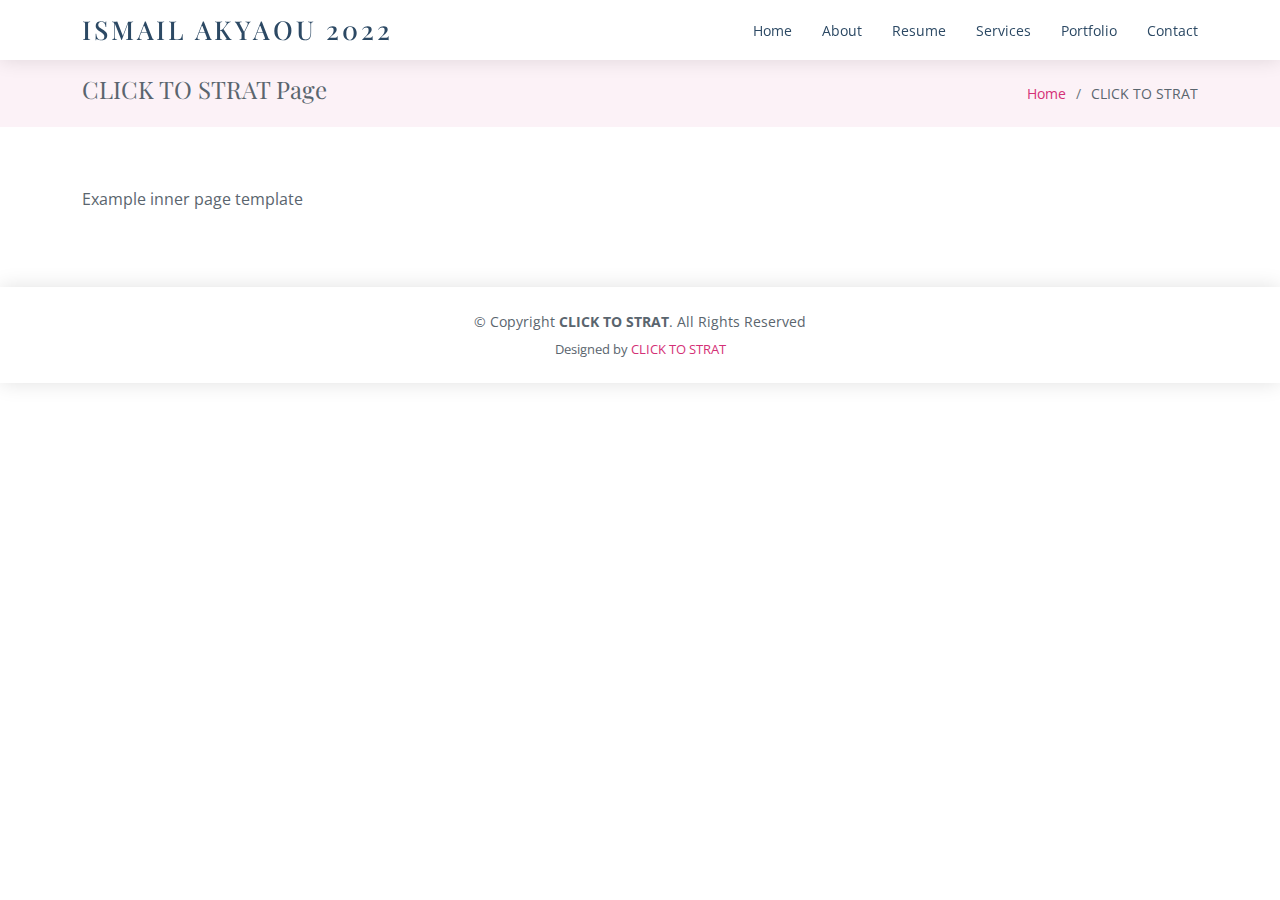
<file: inner-page.html>
<!DOCTYPE html>
<html lang="en">

<head>
  <meta charset="utf-8">
  <meta content="width=device-width, initial-scale=1.0" name="viewport">

  <title>CLICK TO STRAT</title>
  <meta content="" name="description">
  <meta content="" name="keywords">

  <!-- Favicons -->
  <link href="assets/img/favicon.png" rel="icon">
  <link href="assets/img/apple-touch-icon.png" rel="apple-touch-icon">

  <!-- Google Fonts -->
  <link href="https://fonts.googleapis.com/css?family=Open+Sans:300,300i,400,400i,600,600i,700,700i|Poppins:300,300i,400,400i,500,500i,600,600i,700,700i|Playfair+Display:400,400i,500,500i,600,600i,700,700i&subset=cyrillic" rel="stylesheet">

  <!-- Vendor CSS Files -->
  <link href="assets/vendor/bootstrap/css/bootstrap.min.css" rel="stylesheet">
  <link href="assets/vendor/bootstrap-icons/bootstrap-icons.css" rel="stylesheet">
  <link href="assets/vendor/boxicons/css/boxicons.min.css" rel="stylesheet">
  <link href="assets/vendor/glightbox/css/glightbox.min.css" rel="stylesheet">
  <link href="assets/vendor/swiper/swiper-bundle.min.css" rel="stylesheet">

  <!-- Template Main CSS File -->
  <link href="assets/css/style.css" rel="stylesheet">

  <!-- =======================================================
  * Template Name: Lonely - v4.7.0
  * Template URL: https://bootstrapmade.com/free-html-bootstrap-template-lonely/
  * Author: BootstrapMade.com
  * License: https://bootstrapmade.com/license/
  ======================================================== -->
</head>

<body>

  <!-- ======= Header ======= -->
  <header id="header" class="d-flex align-items-center">
    <div class="container d-flex align-items-center justify-content-between">

      <div class="logo">
        <h1><a href="index.php">ISMAIL AKYAOU 2022</a></h1>
        <!-- Uncomment below if you prefer to use an image logo -->
        <!-- <a href="index.html"><img src="assets/img/logo.png" alt="" class="img-fluid"></a>-->
      </div>

      <nav id="navbar" class="navbar">
        <ul>
          <li><a class="nav-link scrollto " href="#hero">Home</a></li>
          <li><a class="nav-link scrollto" href="#about">About</a></li>
          <li><a class="nav-link scrollto" href="#resume">Resume</a></li>
          <li><a class="nav-link scrollto" href="#services">Services</a></li>
          <li><a class="nav-link scrollto" href="#portfolio">Portfolio</a></li>
          
          <li><a class="nav-link scrollto" href="#contact">Contact</a></li>
        </ul>
        <i class="bi bi-list mobile-nav-toggle"></i>
      </nav><!-- .navbar -->

    </div>
  </header><!-- End Header -->

  <main id="main">

    <!-- ======= Breadcrumbs Section ======= -->
    <section class="breadcrumbs">
      <div class="container">

        <div class="d-flex justify-content-between align-items-center">
          <h2>CLICK TO STRAT Page</h2>
          <ol>
            <li><a href="index.php">Home</a></li>
            <li>CLICK TO STRAT</li>
          </ol>
        </div>

      </div>
    </section><!-- End Breadcrumbs Section -->

    <section class="inner-page">
      <div class="container">
        <p>
          Example inner page template
        </p>
      </div>
    </section>

  </main><!-- End #main -->

  <!-- ======= Footer ======= -->
  <footer id="footer">
    <div class="container">
      <div class="copyright">
        &copy; Copyright <strong><span>CLICK TO STRAT</span></strong>. All Rights Reserved
      </div>
      <div class="credits">
        <!-- All the links in the footer should remain intact. -->
        <!-- You can delete the links only if you purchased the pro version. -->
        <!-- Licensing information: https://bootstrapmade.com/license/ -->
        <!-- Purchase the pro version with working PHP/AJAX contact form: https://bootstrapmade.com/free-html-bootstrap-template-lonely/ -->
        Designed by <a href="https://ismail-akiyaou.github.io/CLICK-TO-STRAT/">CLICK TO STRAT</a>
      </div>
    </div>
  </footer><!-- End  Footer -->

  <a href="#" class="back-to-top d-flex align-items-center justify-content-center"><i class="bi bi-arrow-up-short"></i></a>

  <!-- Vendor JS Files -->
  <script src="assets/vendor/purecounter/purecounter.js"></script>
  <script src="assets/vendor/bootstrap/js/bootstrap.bundle.min.js"></script>
  <script src="assets/vendor/glightbox/js/glightbox.min.js"></script>
  <script src="assets/vendor/isotope-layout/isotope.pkgd.min.js"></script>
  <script src="assets/vendor/swiper/swiper-bundle.min.js"></script>
  <script src="assets/vendor/waypoints/noframework.waypoints.js"></script>
  <script src="assets/vendor/php-email-form/validate.js"></script>

  <!-- Template Main JS File -->
  <script src="assets/js/main.js"></script>

</body>

</html>
</file>
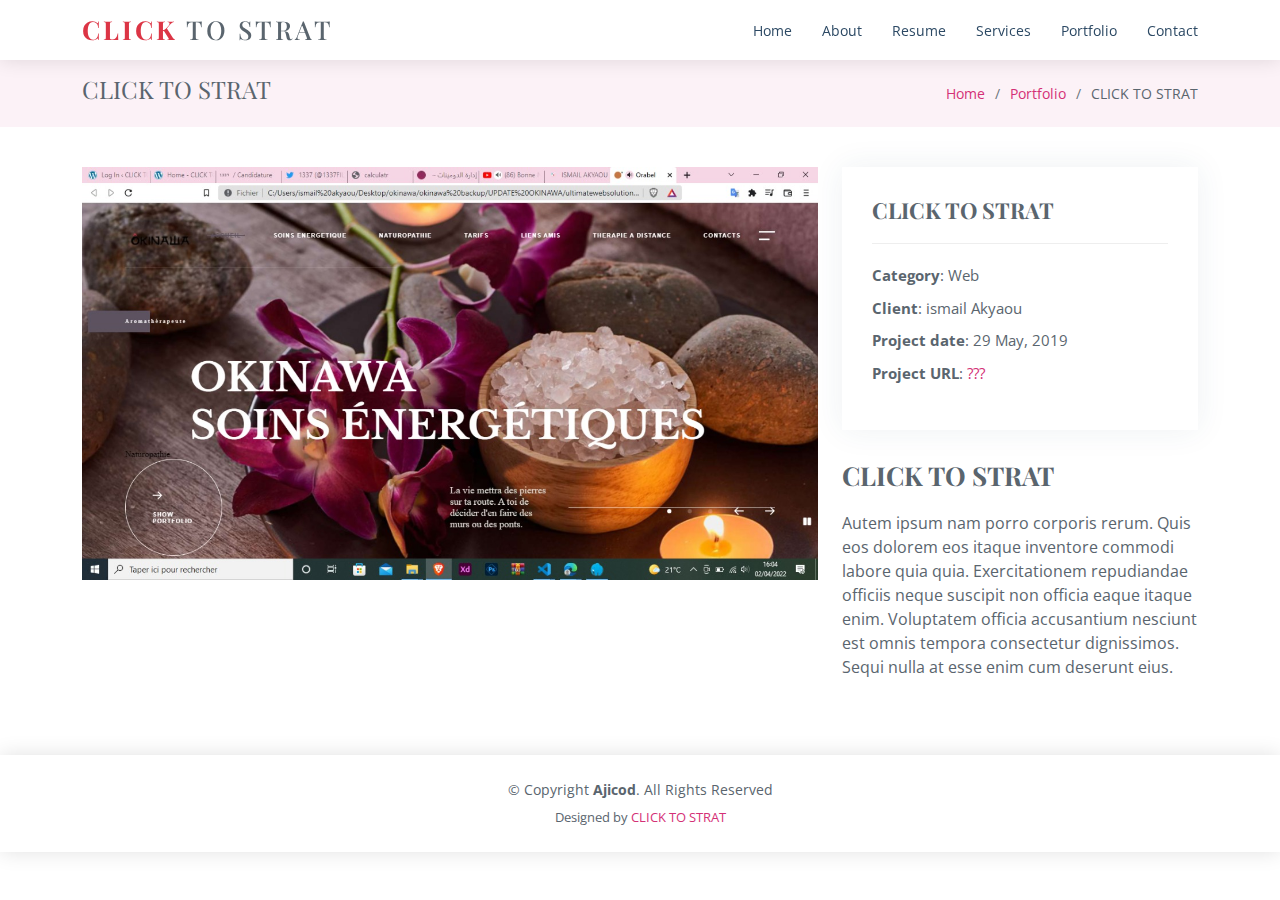
<file: photgraph1.html>
<!DOCTYPE html>
<html lang="en">

<head>
  <meta charset="utf-8">
  <meta content="width=device-width, initial-scale=1.0" name="viewport">

  <title>Portfolio Ismail Akyaou</title>
  <meta content="" name="description">
  <meta content="" name="keywords">

  <!-- Favicons -->
  <link href="assets/img/favicon.png" rel="icon">
  <link href="assets/img/apple-touch-icon.png" rel="apple-touch-icon">

  <!-- Google Fonts -->
  <link href="https://fonts.googleapis.com/css?family=Open+Sans:300,300i,400,400i,600,600i,700,700i|Poppins:300,300i,400,400i,500,500i,600,600i,700,700i|Playfair+Display:400,400i,500,500i,600,600i,700,700i&subset=cyrillic" rel="stylesheet">

  <!-- Vendor CSS Files -->
  <link href="assets/vendor/bootstrap/css/bootstrap.min.css" rel="stylesheet">
  <link href="assets/vendor/bootstrap-icons/bootstrap-icons.css" rel="stylesheet">
  <link href="assets/vendor/boxicons/css/boxicons.min.css" rel="stylesheet">
  <link href="assets/vendor/glightbox/css/glightbox.min.css" rel="stylesheet">
  <link href="assets/vendor/swiper/swiper-bundle.min.css" rel="stylesheet">

  <!-- Template Main CSS File -->
  <link href="assets/css/style.css" rel="stylesheet">

  <!-- =======================================================
  * Template Name: Lonely - v4.7.0
  * Template URL: https://bootstrapmade.com/free-html-bootstrap-template-lonely/
  * Author: BootstrapMade.com
  * License: https://bootstrapmade.com/license/
  ======================================================== -->
</head>

<body>

  <!-- ======= Header ======= -->
  <header id="header" class="d-flex align-items-center">
    <div class="container d-flex align-items-center justify-content-between">

      <div class="logo">
        <h1><strong class="text-danger">Click</strong> To Strat </h1>
        <!-- Uncomment below if you prefer to use an image logo -->
        <!-- <a href="index.html"><img src="assets/img/logo.png" alt="" class="img-fluid"></a>-->
      </div>

      <nav id="navbar" class="navbar">
        <ul>
          <li><a class="nav-link scrollto " href="#hero">Home</a></li>
          <li><a class="nav-link scrollto" href="#about">About</a></li>
          <li><a class="nav-link scrollto" href="#resume">Resume</a></li>
          <li><a class="nav-link scrollto" href="#services">Services</a></li>
          <li><a class="nav-link scrollto" href="#portfolio">Portfolio</a></li>
          
          <li><a class="nav-link scrollto" href="#contact">Contact</a></li>
        </ul>
        <i class="bi bi-list mobile-nav-toggle"></i>
      </nav><!-- .navbar -->

    </div>
  </header><!-- End Header -->

  <main id="main">

    <!-- ======= Breadcrumbs Section ======= -->
    <section class="breadcrumbs">
      <div class="container">

        <div class="d-flex justify-content-between align-items-center">
          <h2>CLICK TO STRAT</h2>
          <ol>
            <li><a href="index.php">Home</a></li>
            <li><a href="portfolio.php">Portfolio</a></li>
            <li>CLICK TO STRAT</li>
          </ol>
        </div>

      </div>
    </section><!-- Breadcrumbs Section -->

    <!-- ======= Portfolio Details Section ======= -->
    <section id="portfolio-details" class="portfolio-details">
      <div class="container">

        <div class="row gy-4">

          <div class="col-lg-8">
            <div class="portfolio-details-slider swiper">
              <div class="swiper-wrapper align-items-center">

                <div class="swiper-slide">
                  <img src="assets/img/portfolio/portfolio-4.jpg" alt="">
                </div>

              </div>
              <div class="swiper-pagination"></div>
            </div>
          </div>

          <div class="col-lg-4">
            <div class="portfolio-info">
              <h3>CLICK TO STRAT</h3>
              <ul>
                <li><strong>Category</strong>: Web</li>
                <li><strong>Client</strong>: ismail Akyaou</li>
                <li><strong>Project date</strong>: 29  May, 2019</li>
                <li><strong>Project URL</strong>: <a href="#">???</a></li>
              </ul>
            </div>
            <div class="portfolio-description">
              <h2>CLICK TO STRAT</h2>
              <p>
                Autem ipsum nam porro corporis rerum. Quis eos dolorem eos itaque inventore commodi labore quia quia. Exercitationem repudiandae officiis neque suscipit non officia eaque itaque enim. Voluptatem officia accusantium nesciunt est omnis tempora consectetur dignissimos. Sequi nulla at esse enim cum deserunt eius.
              </p>
            </div>
          </div>

        </div>

      </div>
    </section><!-- End Portfolio Details Section -->

  </main><!-- End #main -->

  <!-- ======= Footer ======= -->
  <footer id="footer">
    <div class="container">
      <div class="copyright">
        &copy; Copyright <strong><span>Ajicod</span></strong>. All Rights Reserved
      </div>
      <div class="credits">
        <!-- All the links in the footer should remain intact. -->
        <!-- You can delete the links only if you purchased the pro version. -->
        <!-- Licensing information: https://bootstrapmade.com/license/ -->
        <!-- Purchase the pro version with working PHP/AJAX contact form: https://bootstrapmade.com/free-html-bootstrap-template-lonely/ -->
        Designed by <a href="https://ismail-akiyaou.github.io/CLICK-TO-STRAT/">CLICK TO STRAT</a>
      </div>
    </div>
  </footer><!-- End  Footer -->

  <a href="#" class="back-to-top d-flex align-items-center justify-content-center"><i class="bi bi-arrow-up-short"></i></a>

  <!-- Vendor JS Files -->
  <script src="assets/vendor/purecounter/purecounter.js"></script>
  <script src="assets/vendor/bootstrap/js/bootstrap.bundle.min.js"></script>
  <script src="assets/vendor/glightbox/js/glightbox.min.js"></script>
  <script src="assets/vendor/isotope-layout/isotope.pkgd.min.js"></script>
  <script src="assets/vendor/swiper/swiper-bundle.min.js"></script>
  <script src="assets/vendor/waypoints/noframework.waypoints.js"></script>
  <script src="assets/vendor/php-email-form/validate.js"></script>

  <!-- Template Main JS File -->
  <script src="assets/js/main.js"></script>

</body>

</html>
</file>
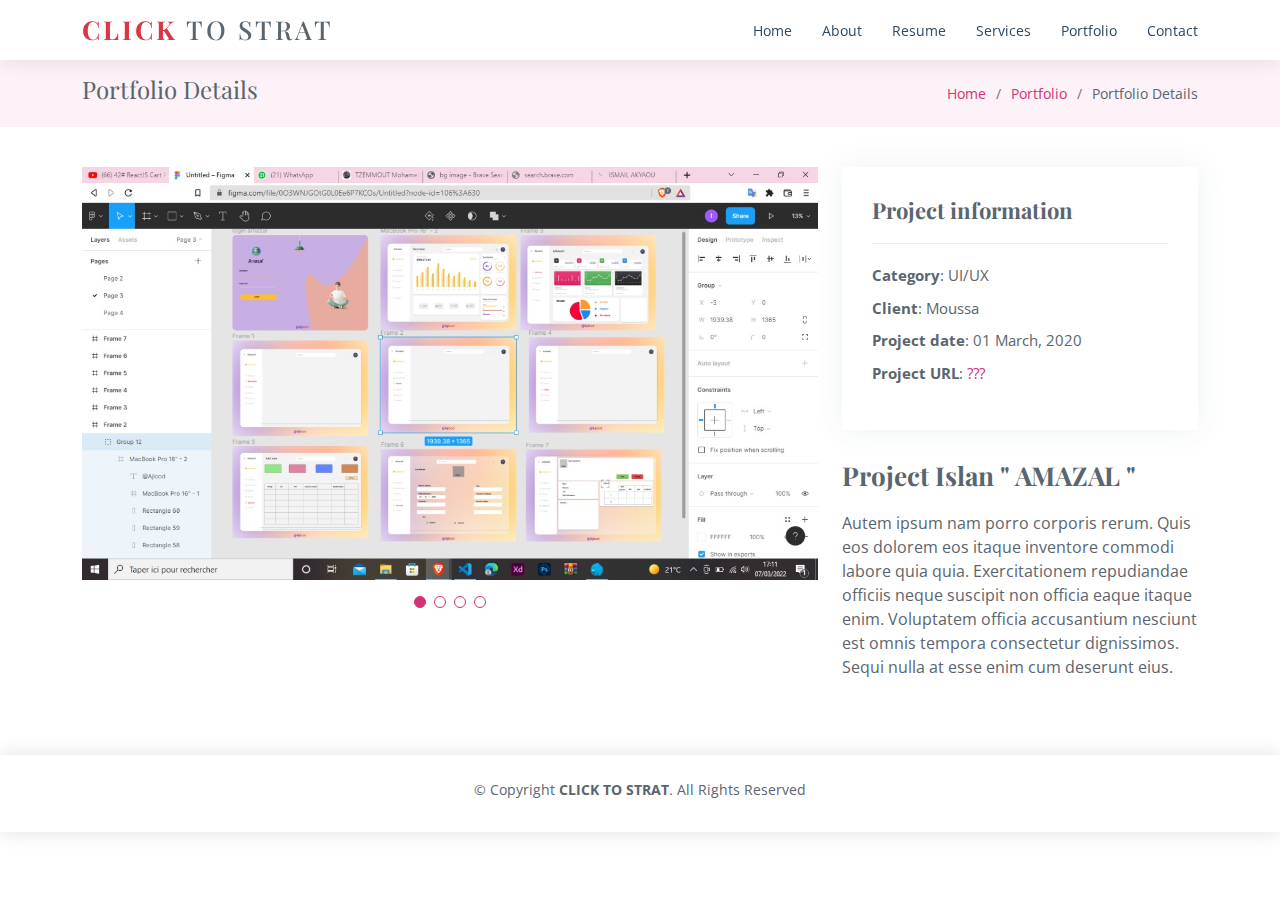
<file: portfolio-ui.html>
<!DOCTYPE html>
<html lang="en">

<head>
  <meta charset="utf-8">
  <meta content="width=device-width, initial-scale=1.0" name="viewport">

  <title>Portfolio Ismail Akyaou</title>
  <meta content="" name="description">
  <meta content="" name="keywords">

  <!-- Favicons -->
  <link href="assets/img/favicon.png" rel="icon">
  <link href="assets/img/apple-touch-icon.png" rel="apple-touch-icon">

  <!-- Google Fonts -->
  <link href="https://fonts.googleapis.com/css?family=Open+Sans:300,300i,400,400i,600,600i,700,700i|Poppins:300,300i,400,400i,500,500i,600,600i,700,700i|Playfair+Display:400,400i,500,500i,600,600i,700,700i&subset=cyrillic" rel="stylesheet">

  <!-- Vendor CSS Files -->
  <link href="assets/vendor/bootstrap/css/bootstrap.min.css" rel="stylesheet">
  <link href="assets/vendor/bootstrap-icons/bootstrap-icons.css" rel="stylesheet">
  <link href="assets/vendor/boxicons/css/boxicons.min.css" rel="stylesheet">
  <link href="assets/vendor/glightbox/css/glightbox.min.css" rel="stylesheet">
  <link href="assets/vendor/swiper/swiper-bundle.min.css" rel="stylesheet">

  <!-- Template Main CSS File -->
  <link href="assets/css/style.css" rel="stylesheet">

  <!-- =======================================================
  * Template Name: Lonely - v4.7.0
  * Template URL: https://bootstrapmade.com/free-html-bootstrap-template-lonely/
  * Author: BootstrapMade.com
  * License: https://bootstrapmade.com/license/
  ======================================================== -->
</head>

<body>

  <!-- ======= Header ======= -->
  <header id="header" class="d-flex align-items-center">
    <div class="container d-flex align-items-center justify-content-between">

      <div class="logo">
        <h1><strong class="text-danger">Click</strong> To Strat </h1>
        <!-- Uncomment below if you prefer to use an image logo -->
        <!-- <a href="index.html"><img src="assets/img/logo.png" alt="" class="img-fluid"></a>-->
      </div>

      <nav id="navbar" class="navbar">
        <ul>
          <li><a class="nav-link scrollto " href="#hero">Home</a></li>
          <li><a class="nav-link scrollto" href="#about">About</a></li>
          <li><a class="nav-link scrollto" href="#resume">Resume</a></li>
          <li><a class="nav-link scrollto" href="#services">Services</a></li>
          <li><a class="nav-link scrollto" href="#portfolio">Portfolio</a></li>
          
          <li><a class="nav-link scrollto" href="#contact">Contact</a></li>
        </ul>
        <i class="bi bi-list mobile-nav-toggle"></i>
      </nav><!-- .navbar -->

    </div>
  </header><!-- End Header -->

  <main id="main">

    <!-- ======= Breadcrumbs Section ======= -->
    <section class="breadcrumbs">
      <div class="container">

        <div class="d-flex justify-content-between align-items-center">
          <h2>Portfolio Details</h2>
          <ol>
            <li><a href="index.php">Home</a></li>
            <li><a href="portfolio.php">Portfolio</a></li>
            <li>Portfolio Details</li>
          </ol>
        </div>

      </div>
    </section><!-- Breadcrumbs Section -->

    <!-- ======= Portfolio Details Section ======= -->
    <section id="portfolio-details" class="portfolio-details">
      <div class="container">

        <div class="row gy-4">

          <div class="col-lg-8">
            <div class="portfolio-details-slider swiper">
              <div class="swiper-wrapper align-items-center">

                
                <div class="swiper-slide">
                  <img src="assets/img/portfolio/portfolio-6.jpg" alt="">
                </div>

                <div class="swiper-slide">
                  <img src="assets/img/portfolio/portfolio-3.jpg" alt="">
                </div>

                <div class="swiper-slide">
                    <img src="assets/img/portfolio/portfolio-11.jpg" alt="">
                  </div>

                  <div class="swiper-slide">
                    <img src="assets/img/portfolio/portfolio-10.jpg" alt="">
                  </div>

              </div>
              <div class="swiper-pagination"></div>
            </div>
          </div>

          <div class="col-lg-4">
            <div class="portfolio-info">
              <h3>Project information</h3>
              <ul>
                <li><strong>Category</strong>: UI/UX</li>
                <li><strong>Client</strong>: Moussa </li>
                <li><strong>Project date</strong>: 01 March, 2020</li>
                <li><strong>Project URL</strong>: <a href="#">???</a></li>
              </ul>
            </div>
            <div class="portfolio-description">
              <h2>Project Islan " AMAZAL "</h2>
              <p>
                Autem ipsum nam porro corporis rerum. Quis eos dolorem eos itaque inventore commodi labore quia quia. Exercitationem repudiandae officiis neque suscipit non officia eaque itaque enim. Voluptatem officia accusantium nesciunt est omnis tempora consectetur dignissimos. Sequi nulla at esse enim cum deserunt eius.
              </p>
            </div>
          </div>

        </div>

      </div>
    </section><!-- End Portfolio Details Section -->

  </main><!-- End #main -->

  <!-- ======= Footer ======= -->
  <footer id="footer">
    <div class="container">
      <div class="copyright">
        &copy; Copyright <strong><span>CLICK TO STRAT</span></strong>. All Rights Reserved
      </div>
      <div class="credits">
        <!-- All the links in the footer should remain intact. -->
        <!-- You can delete the links only if you purchased the pro version. -->
        <!-- Licensing information: https://bootstrapmade.com/license/ -->
        <!-- Purchase the pro version with working PHP/AJAX contact form: https://bootstrapmade.com/free-html-bootstrap-template-lonely/ -->
      
      </div>
    </div>
  </footer><!-- End  Footer -->

  <a href="#" class="back-to-top d-flex align-items-center justify-content-center"><i class="bi bi-arrow-up-short"></i></a>

  <!-- Vendor JS Files -->
  <script src="assets/vendor/purecounter/purecounter.js"></script>
  <script src="assets/vendor/bootstrap/js/bootstrap.bundle.min.js"></script>
  <script src="assets/vendor/glightbox/js/glightbox.min.js"></script>
  <script src="assets/vendor/isotope-layout/isotope.pkgd.min.js"></script>
  <script src="assets/vendor/swiper/swiper-bundle.min.js"></script>
  <script src="assets/vendor/waypoints/noframework.waypoints.js"></script>
  <script src="assets/vendor/php-email-form/validate.js"></script>

  <!-- Template Main JS File -->
  <script src="assets/js/main.js"></script>

</body>

</html>
</file>
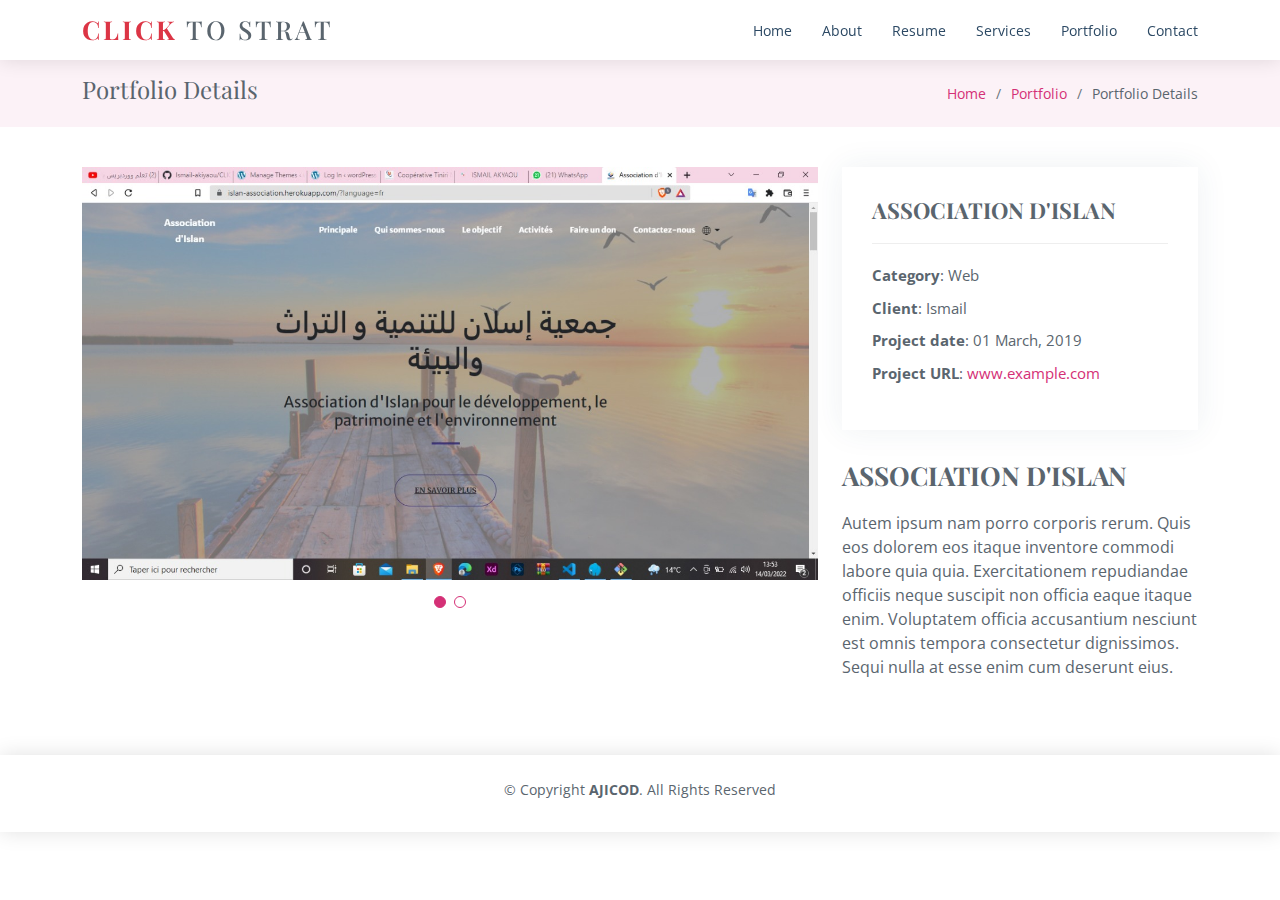
<file: portfolio-web.html>
<!DOCTYPE html>
<html lang="en">

<head>
  <meta charset="utf-8">
  <meta content="width=device-width, initial-scale=1.0" name="viewport">

  <title>Portfolio Ismail Akyaou</title>
  <meta content="" name="description">
  <meta content="" name="keywords">

  <!-- Favicons -->
  <link href="assets/img/favicon.png" rel="icon">
  <link href="assets/img/apple-touch-icon.png" rel="apple-touch-icon">

  <!-- Google Fonts -->
  <link href="https://fonts.googleapis.com/css?family=Open+Sans:300,300i,400,400i,600,600i,700,700i|Poppins:300,300i,400,400i,500,500i,600,600i,700,700i|Playfair+Display:400,400i,500,500i,600,600i,700,700i&subset=cyrillic" rel="stylesheet">

  <!-- Vendor CSS Files -->
  <link href="assets/vendor/bootstrap/css/bootstrap.min.css" rel="stylesheet">
  <link href="assets/vendor/bootstrap-icons/bootstrap-icons.css" rel="stylesheet">
  <link href="assets/vendor/boxicons/css/boxicons.min.css" rel="stylesheet">
  <link href="assets/vendor/glightbox/css/glightbox.min.css" rel="stylesheet">
  <link href="assets/vendor/swiper/swiper-bundle.min.css" rel="stylesheet">

  <!-- Template Main CSS File -->
  <link href="assets/css/style.css" rel="stylesheet">

  <!-- =======================================================
  * Template Name: Lonely - v4.7.0
  * Template URL: https://bootstrapmade.com/free-html-bootstrap-template-lonely/
  * Author: BootstrapMade.com
  * License: https://bootstrapmade.com/license/
  ======================================================== -->
</head>

<body>

  <!-- ======= Header ======= -->
  <header id="header" class="d-flex align-items-center">
    <div class="container d-flex align-items-center justify-content-between">

      <div class="logo">
        <h1><strong class="text-danger">Click</strong> To Strat </h1>
        <!-- Uncomment below if you prefer to use an image logo -->
        <!-- <a href="index.html"><img src="assets/img/logo.png" alt="" class="img-fluid"></a>-->
      </div>

      <nav id="navbar" class="navbar">
        <ul>
          <li><a class="nav-link scrollto " href="#hero">Home</a></li>
          <li><a class="nav-link scrollto" href="#about">About</a></li>
          <li><a class="nav-link scrollto" href="#resume">Resume</a></li>
          <li><a class="nav-link scrollto" href="#services">Services</a></li>
          <li><a class="nav-link scrollto" href="#portfolio">Portfolio</a></li>
          
          <li><a class="nav-link scrollto" href="#contact">Contact</a></li>
        </ul>
        <i class="bi bi-list mobile-nav-toggle"></i>
      </nav><!-- .navbar -->

    </div>
  </header><!-- End Header -->

  <main id="main">

    <!-- ======= Breadcrumbs Section ======= -->
    <section class="breadcrumbs">
      <div class="container">

        <div class="d-flex justify-content-between align-items-center">
          <h2>Portfolio Details</h2>
          <ol>
            <li><a href="index.php">Home</a></li>
            <li><a href="portfolio.php">Portfolio</a></li>
            <li>Portfolio Details</li>
          </ol>
        </div>

      </div>
    </section><!-- Breadcrumbs Section -->

    <!-- ======= Portfolio Details Section ======= -->
    <section id="portfolio-details" class="portfolio-details">
      <div class="container">

        <div class="row gy-4">

          <div class="col-lg-8">
            <div class="portfolio-details-slider swiper">
              <div class="swiper-wrapper align-items-center">

               

                

                <div class="swiper-slide">
                  <img src="assets/img/portfolio/portfolio-9.jpg" alt="">
                </div>

              

                  <div class="swiper-slide">
                    <img src="assets/img/portfolio/portfolio-14.jpg" alt="">
                  </div>

              </div>
              <div class="swiper-pagination"></div>
            </div>
          </div>

          <div class="col-lg-4">
            <div class="portfolio-info">
              <h3>ASSOCIATION D'ISLAN</h3>
              <ul>
                <li><strong>Category</strong>: Web </li>
                <li><strong>Client</strong>: Ismail</li>
                <li><strong>Project date</strong>: 01 March, 2019</li>
                <li><strong>Project URL</strong>: <a href="#">www.example.com</a></li>
              </ul>
            </div>
            <div class="portfolio-description">
              <h2>ASSOCIATION D'ISLAN</h2>
              <p>
                Autem ipsum nam porro corporis rerum. Quis eos dolorem eos itaque inventore commodi labore quia quia. Exercitationem repudiandae officiis neque suscipit non officia eaque itaque enim. Voluptatem officia accusantium nesciunt est omnis tempora consectetur dignissimos. Sequi nulla at esse enim cum deserunt eius.
              </p>
            </div>
          </div>

        </div>

      </div>
    </section><!-- End Portfolio Details Section -->

  </main><!-- End #main -->

  <!-- ======= Footer ======= -->
  <footer id="footer">
    <div class="container">
      <div class="copyright">
        &copy; Copyright <strong><span>AJICOD</span></strong>. All Rights Reserved
      </div>
      <div class="credits">
        <!-- All the links in the footer should remain intact. -->
        <!-- You can delete the links only if you purchased the pro version. -->
        <!-- Licensing information: https://bootstrapmade.com/license/ -->
        <!-- Purchase the pro version with working PHP/AJAX contact form: https://bootstrapmade.com/free-html-bootstrap-template-lonely/ -->
      
      </div>
    </div>
  </footer><!-- End  Footer -->

  <a href="#" class="back-to-top d-flex align-items-center justify-content-center"><i class="bi bi-arrow-up-short"></i></a>

  <!-- Vendor JS Files -->
  <script src="assets/vendor/purecounter/purecounter.js"></script>
  <script src="assets/vendor/bootstrap/js/bootstrap.bundle.min.js"></script>
  <script src="assets/vendor/glightbox/js/glightbox.min.js"></script>
  <script src="assets/vendor/isotope-layout/isotope.pkgd.min.js"></script>
  <script src="assets/vendor/swiper/swiper-bundle.min.js"></script>
  <script src="assets/vendor/waypoints/noframework.waypoints.js"></script>
  <script src="assets/vendor/php-email-form/validate.js"></script>

  <!-- Template Main JS File -->
  <script src="assets/js/main.js"></script>

</body>

</html>
</file>
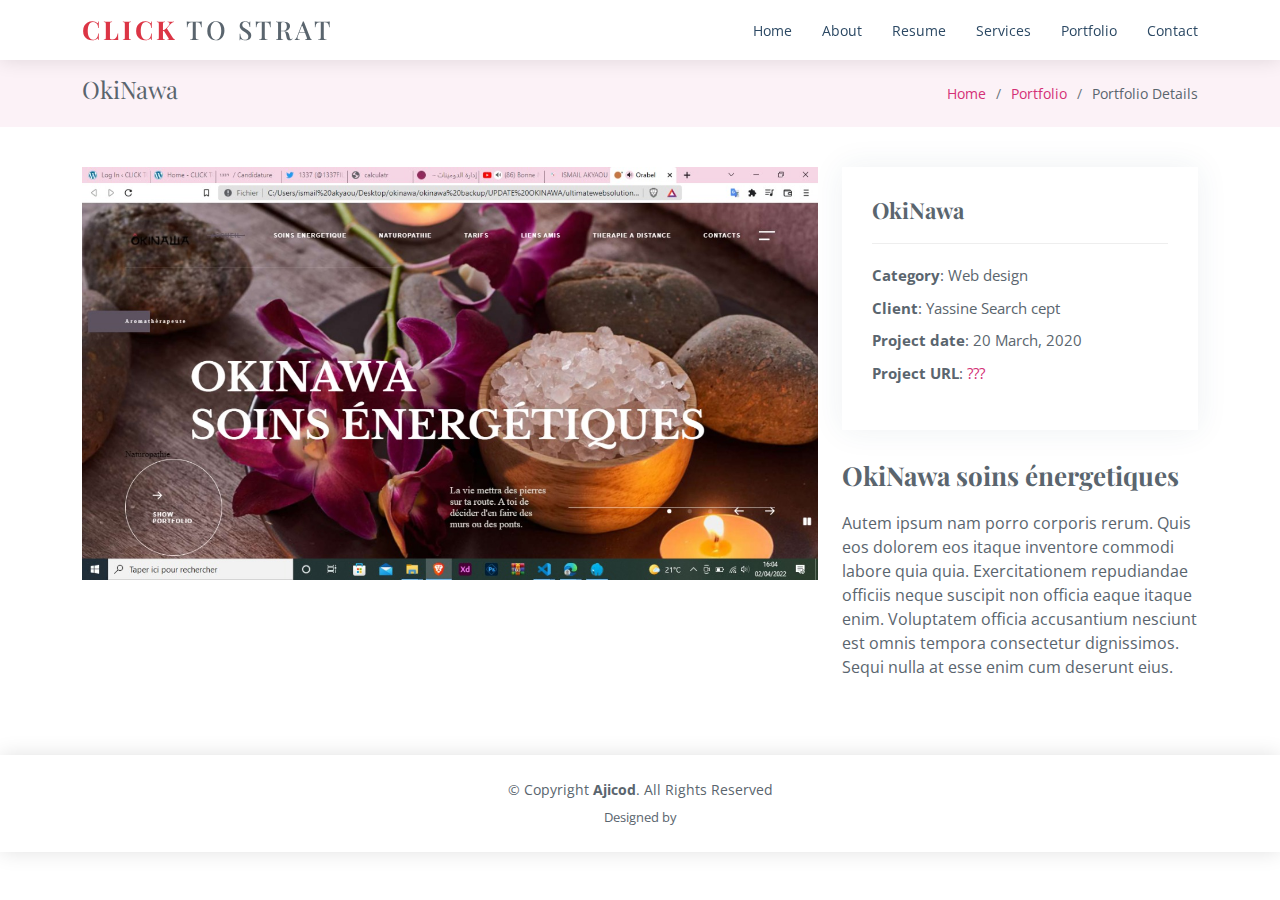
<file: portfolio-web1.html>
<!DOCTYPE html>
<html lang="en">

<head>
  <meta charset="utf-8">
  <meta content="width=device-width, initial-scale=1.0" name="viewport">

  <title>Portfolio Ismail Akyaou</title>
  <meta content="" name="description">
  <meta content="" name="keywords">

  <!-- Favicons -->
  <link href="assets/img/favicon.png" rel="icon">
  <link href="assets/img/apple-touch-icon.png" rel="apple-touch-icon">

  <!-- Google Fonts -->
  <link href="https://fonts.googleapis.com/css?family=Open+Sans:300,300i,400,400i,600,600i,700,700i|Poppins:300,300i,400,400i,500,500i,600,600i,700,700i|Playfair+Display:400,400i,500,500i,600,600i,700,700i&subset=cyrillic" rel="stylesheet">

  <!-- Vendor CSS Files -->
  <link href="assets/vendor/bootstrap/css/bootstrap.min.css" rel="stylesheet">
  <link href="assets/vendor/bootstrap-icons/bootstrap-icons.css" rel="stylesheet">
  <link href="assets/vendor/boxicons/css/boxicons.min.css" rel="stylesheet">
  <link href="assets/vendor/glightbox/css/glightbox.min.css" rel="stylesheet">
  <link href="assets/vendor/swiper/swiper-bundle.min.css" rel="stylesheet">

  <!-- Template Main CSS File -->
  <link href="assets/css/style.css" rel="stylesheet">

  <!-- =======================================================
  * Template Name: Lonely - v4.7.0
  * Template URL: https://bootstrapmade.com/free-html-bootstrap-template-lonely/
  * Author: BootstrapMade.com
  * License: https://bootstrapmade.com/license/
  ======================================================== -->
</head>

<body>

  <!-- ======= Header ======= -->
  <header id="header" class="d-flex align-items-center">
    <div class="container d-flex align-items-center justify-content-between">

      <div class="logo">
        <h1><strong class="text-danger">Click</strong> To Strat </h1>
        <!-- Uncomment below if you prefer to use an image logo -->
        <!-- <a href="index.html"><img src="assets/img/logo.png" alt="" class="img-fluid"></a>-->
      </div>

      <nav id="navbar" class="navbar">
        <ul>
          <li><a class="nav-link scrollto " href="#hero">Home</a></li>
          <li><a class="nav-link scrollto" href="#about">About</a></li>
          <li><a class="nav-link scrollto" href="#resume">Resume</a></li>
          <li><a class="nav-link scrollto" href="#services">Services</a></li>
          <li><a class="nav-link scrollto" href="#portfolio">Portfolio</a></li>
          
          <li><a class="nav-link scrollto" href="#contact">Contact</a></li>
        </ul>
        <i class="bi bi-list mobile-nav-toggle"></i>
      </nav><!-- .navbar -->

    </div>
  </header><!-- End Header -->

  <main id="main">

    <!-- ======= Breadcrumbs Section ======= -->
    <section class="breadcrumbs">
      <div class="container">

        <div class="d-flex justify-content-between align-items-center">
          <h2>OkiNawa</h2>
          <ol>
            <li><a href="index.php">Home</a></li>
            <li><a href="portfolio.php">Portfolio</a></li>
            <li>Portfolio Details</li>
          </ol>
        </div>

      </div>
    </section><!-- Breadcrumbs Section -->

    <!-- ======= Portfolio Details Section ======= -->
    <section id="portfolio-details" class="portfolio-details">
      <div class="container">

        <div class="row gy-4">

          <div class="col-lg-8">
            <div class="portfolio-details-slider swiper">
              <div class="swiper-wrapper align-items-center">

                <div class="swiper-slide">
                  <img src="assets/img/portfolio/portfolio-4.jpg" alt="">
                </div>

              </div>
              <div class="swiper-pagination"></div>
            </div>
          </div>

          <div class="col-lg-4">
            <div class="portfolio-info">
              <h3>OkiNawa</h3>
              <ul>
                <li><strong>Category</strong>: Web design</li>
                <li><strong>Client</strong>: Yassine Search cept</li>
                <li><strong>Project date</strong>: 20 March, 2020</li>
                <li><strong>Project URL</strong>: <a href="#">???</a></li>
              </ul>
            </div>
            <div class="portfolio-description">
              <h2>OkiNawa soins énergetiques</h2>
              <p>
                Autem ipsum nam porro corporis rerum. Quis eos dolorem eos itaque inventore commodi labore quia quia. Exercitationem repudiandae officiis neque suscipit non officia eaque itaque enim. Voluptatem officia accusantium nesciunt est omnis tempora consectetur dignissimos. Sequi nulla at esse enim cum deserunt eius.
              </p>
            </div>
          </div>

        </div>

      </div>
    </section><!-- End Portfolio Details Section -->

  </main><!-- End #main -->

  <!-- ======= Footer ======= -->
  <footer id="footer">
    <div class="container">
      <div class="copyright">
        &copy; Copyright <strong><span>Ajicod</span></strong>. All Rights Reserved
      </div>
      <div class="credits">
        <!-- All the links in the footer should remain intact. -->
        <!-- You can delete the links only if you purchased the pro version. -->
        <!-- Licensing information: https://bootstrapmade.com/license/ -->
        <!-- Purchase the pro version with working PHP/AJAX contact form: https://bootstrapmade.com/free-html-bootstrap-template-lonely/ -->
        Designed by <a href="https://ismail-akiyaou.github.io/CLICK-TO-STRAT/"></a>
      </div>
    </div>
  </footer><!-- End  Footer -->

  <a href="#" class="back-to-top d-flex align-items-center justify-content-center"><i class="bi bi-arrow-up-short"></i></a>

  <!-- Vendor JS Files -->
  <script src="assets/vendor/purecounter/purecounter.js"></script>
  <script src="assets/vendor/bootstrap/js/bootstrap.bundle.min.js"></script>
  <script src="assets/vendor/glightbox/js/glightbox.min.js"></script>
  <script src="assets/vendor/isotope-layout/isotope.pkgd.min.js"></script>
  <script src="assets/vendor/swiper/swiper-bundle.min.js"></script>
  <script src="assets/vendor/waypoints/noframework.waypoints.js"></script>
  <script src="assets/vendor/php-email-form/validate.js"></script>

  <!-- Template Main JS File -->
  <script src="assets/js/main.js"></script>

</body>

</html>
</file>
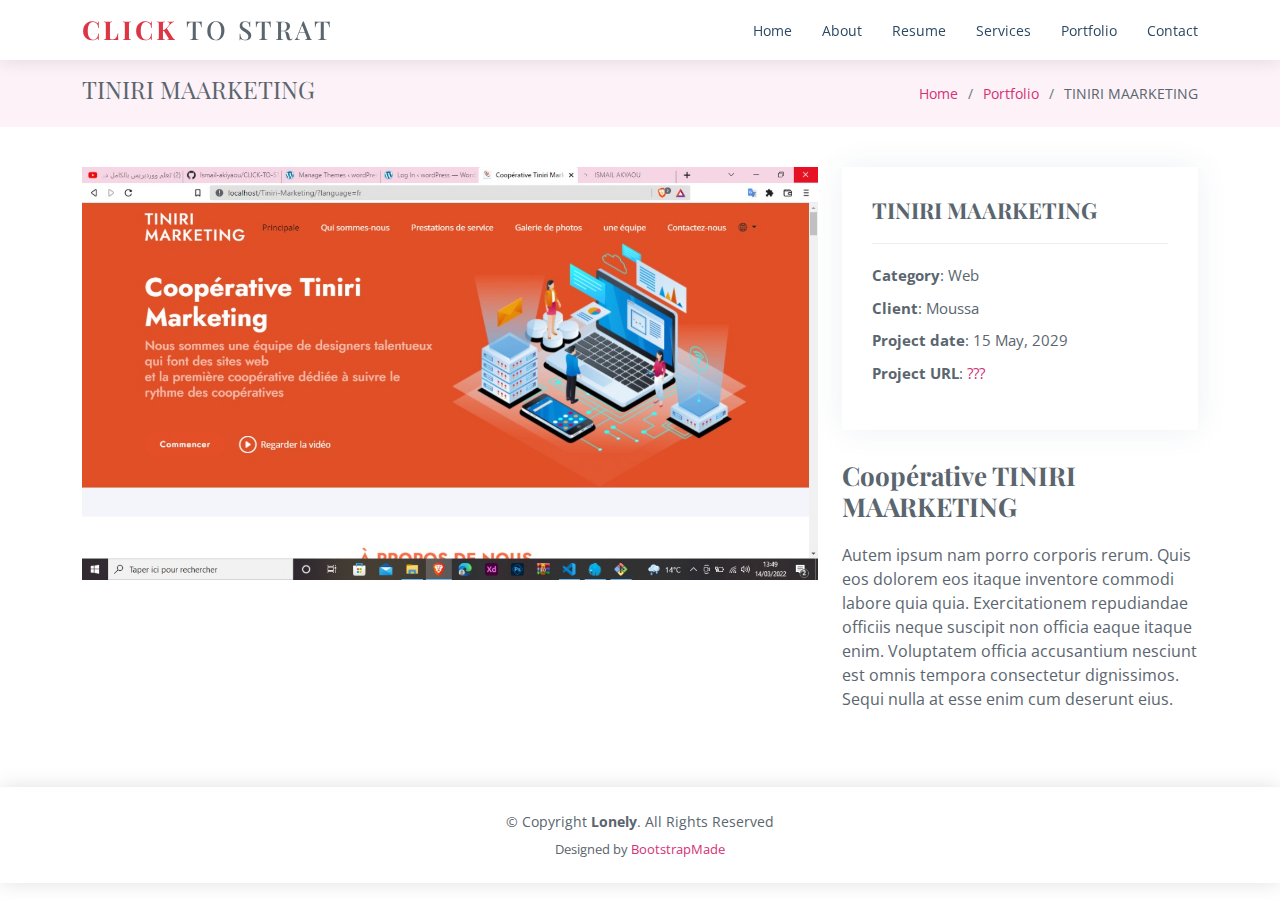
<file: portfolio-web2.html>
<!DOCTYPE html>
<html lang="en">

<head>
  <meta charset="utf-8">
  <meta content="width=device-width, initial-scale=1.0" name="viewport">

  <title>Portfolio Ismail Akyaou</title>
  <meta content="" name="description">
  <meta content="" name="keywords">

  <!-- Favicons -->
  <link href="assets/img/favicon.png" rel="icon">
  <link href="assets/img/apple-touch-icon.png" rel="apple-touch-icon">

  <!-- Google Fonts -->
  <link href="https://fonts.googleapis.com/css?family=Open+Sans:300,300i,400,400i,600,600i,700,700i|Poppins:300,300i,400,400i,500,500i,600,600i,700,700i|Playfair+Display:400,400i,500,500i,600,600i,700,700i&subset=cyrillic" rel="stylesheet">

  <!-- Vendor CSS Files -->
  <link href="assets/vendor/bootstrap/css/bootstrap.min.css" rel="stylesheet">
  <link href="assets/vendor/bootstrap-icons/bootstrap-icons.css" rel="stylesheet">
  <link href="assets/vendor/boxicons/css/boxicons.min.css" rel="stylesheet">
  <link href="assets/vendor/glightbox/css/glightbox.min.css" rel="stylesheet">
  <link href="assets/vendor/swiper/swiper-bundle.min.css" rel="stylesheet">

  <!-- Template Main CSS File -->
  <link href="assets/css/style.css" rel="stylesheet">

  <!-- =======================================================
  * Template Name: Lonely - v4.7.0
  * Template URL: https://bootstrapmade.com/free-html-bootstrap-template-lonely/
  * Author: BootstrapMade.com
  * License: https://bootstrapmade.com/license/
  ======================================================== -->
</head>

<body>

  <!-- ======= Header ======= -->
  <header id="header" class="d-flex align-items-center">
    <div class="container d-flex align-items-center justify-content-between">

      <div class="logo">
        <h1><strong class="text-danger">Click</strong> To Strat </h1>
        <!-- Uncomment below if you prefer to use an image logo -->
        <!-- <a href="index.html"><img src="assets/img/logo.png" alt="" class="img-fluid"></a>-->
      </div>

      <nav id="navbar" class="navbar">
        <ul>
          <li><a class="nav-link scrollto " href="#hero">Home</a></li>
          <li><a class="nav-link scrollto" href="#about">About</a></li>
          <li><a class="nav-link scrollto" href="#resume">Resume</a></li>
          <li><a class="nav-link scrollto" href="#services">Services</a></li>
          <li><a class="nav-link scrollto" href="#portfolio">Portfolio</a></li>
          
          <li><a class="nav-link scrollto" href="#contact">Contact</a></li>
        </ul>
        <i class="bi bi-list mobile-nav-toggle"></i>
      </nav><!-- .navbar -->

    </div>
  </header><!-- End Header -->

  <main id="main">

    <!-- ======= Breadcrumbs Section ======= -->
    <section class="breadcrumbs">
      <div class="container">

        <div class="d-flex justify-content-between align-items-center">
          <h2>TINIRI MAARKETING</h2>
          <ol>
            <li><a href="index.php">Home</a></li>
            <li><a href="portfolio.php">Portfolio</a></li>
            <li>TINIRI MAARKETING</li>
          </ol>
        </div>

      </div>
    </section><!-- Breadcrumbs Section -->

    <!-- ======= Portfolio Details Section ======= -->
    <section id="portfolio-details" class="portfolio-details">
      <div class="container">

        <div class="row gy-4">

          <div class="col-lg-8">
            <div class="portfolio-details-slider swiper">
              <div class="swiper-wrapper align-items-center">

                <div class="swiper-slide">
                  <img src="assets/img/portfolio/portfolio-5.jpg" alt="">
                </div>

              </div>
              <div class="swiper-pagination"></div>
            </div>
          </div>

          <div class="col-lg-4">
            <div class="portfolio-info">
              <h3>TINIRI MAARKETING</h3>
              <ul>
                <li><strong>Category</strong>: Web</li>
                <li><strong>Client</strong>: Moussa</li>
                <li><strong>Project date</strong>: 15  May, 2029</li>
                <li><strong>Project URL</strong>: <a href="#">???</a></li>
              </ul>
            </div>
            <div class="portfolio-description">
              <h2>Coopérative TINIRI MAARKETING</h2>
              <p>
                Autem ipsum nam porro corporis rerum. Quis eos dolorem eos itaque inventore commodi labore quia quia. Exercitationem repudiandae officiis neque suscipit non officia eaque itaque enim. Voluptatem officia accusantium nesciunt est omnis tempora consectetur dignissimos. Sequi nulla at esse enim cum deserunt eius.
              </p>
            </div>
          </div>

        </div>

      </div>
    </section><!-- End Portfolio Details Section -->

  </main><!-- End #main -->

  <!-- ======= Footer ======= -->
  <footer id="footer">
    <div class="container">
      <div class="copyright">
        &copy; Copyright <strong><span>Lonely</span></strong>. All Rights Reserved
      </div>
      <div class="credits">
        <!-- All the links in the footer should remain intact. -->
        <!-- You can delete the links only if you purchased the pro version. -->
        <!-- Licensing information: https://bootstrapmade.com/license/ -->
        <!-- Purchase the pro version with working PHP/AJAX contact form: https://bootstrapmade.com/free-html-bootstrap-template-lonely/ -->
        Designed by <a href="https://ismail-akiyaou.github.io/CLICK-TO-STRAT/">BootstrapMade</a>
      </div>
    </div>
  </footer><!-- End  Footer -->

  <a href="#" class="back-to-top d-flex align-items-center justify-content-center"><i class="bi bi-arrow-up-short"></i></a>

  <!-- Vendor JS Files -->
  <script src="assets/vendor/purecounter/purecounter.js"></script>
  <script src="assets/vendor/bootstrap/js/bootstrap.bundle.min.js"></script>
  <script src="assets/vendor/glightbox/js/glightbox.min.js"></script>
  <script src="assets/vendor/isotope-layout/isotope.pkgd.min.js"></script>
  <script src="assets/vendor/swiper/swiper-bundle.min.js"></script>
  <script src="assets/vendor/waypoints/noframework.waypoints.js"></script>
  <script src="assets/vendor/php-email-form/validate.js"></script>

  <!-- Template Main JS File -->
  <script src="assets/js/main.js"></script>

</body>

</html>
</file>
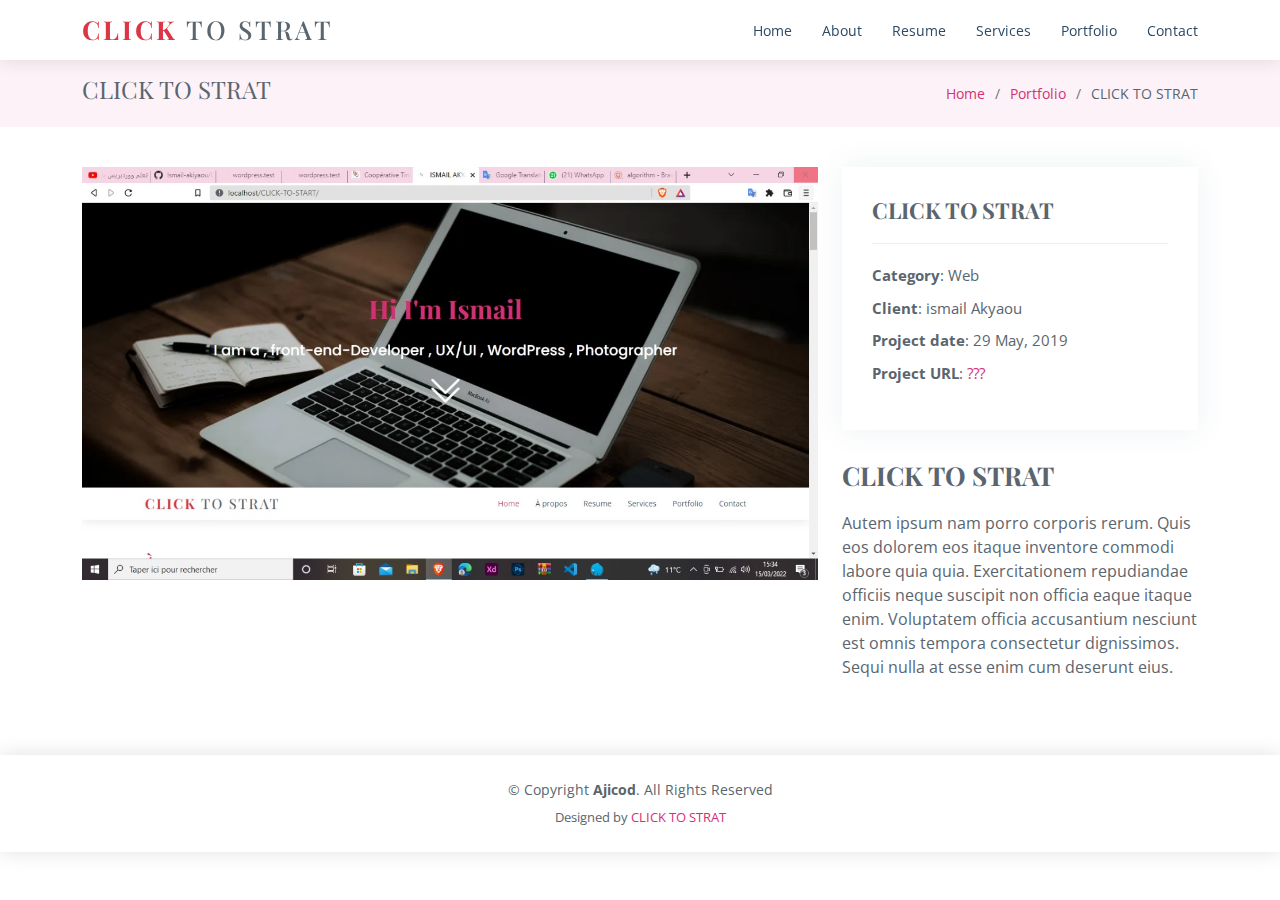
<file: portfolio-web3.html>
<!DOCTYPE html>
<html lang="en">

<head>
  <meta charset="utf-8">
  <meta content="width=device-width, initial-scale=1.0" name="viewport">

  <title>Portfolio Ismail Akyaou</title>
  <meta content="" name="description">
  <meta content="" name="keywords">

  <!-- Favicons -->
  <link href="assets/img/favicon.png" rel="icon">
  <link href="assets/img/apple-touch-icon.png" rel="apple-touch-icon">

  <!-- Google Fonts -->
  <link href="https://fonts.googleapis.com/css?family=Open+Sans:300,300i,400,400i,600,600i,700,700i|Poppins:300,300i,400,400i,500,500i,600,600i,700,700i|Playfair+Display:400,400i,500,500i,600,600i,700,700i&subset=cyrillic" rel="stylesheet">

  <!-- Vendor CSS Files -->
  <link href="assets/vendor/bootstrap/css/bootstrap.min.css" rel="stylesheet">
  <link href="assets/vendor/bootstrap-icons/bootstrap-icons.css" rel="stylesheet">
  <link href="assets/vendor/boxicons/css/boxicons.min.css" rel="stylesheet">
  <link href="assets/vendor/glightbox/css/glightbox.min.css" rel="stylesheet">
  <link href="assets/vendor/swiper/swiper-bundle.min.css" rel="stylesheet">

  <!-- Template Main CSS File -->
  <link href="assets/css/style.css" rel="stylesheet">

  <!-- =======================================================
  * Template Name: Lonely - v4.7.0
  * Template URL: https://bootstrapmade.com/free-html-bootstrap-template-lonely/
  * Author: BootstrapMade.com
  * License: https://bootstrapmade.com/license/
  ======================================================== -->
</head>

<body>

  <!-- ======= Header ======= -->
  <header id="header" class="d-flex align-items-center">
    <div class="container d-flex align-items-center justify-content-between">

      <div class="logo">
        <h1><strong class="text-danger">Click</strong> To Strat </h1>
        <!-- Uncomment below if you prefer to use an image logo -->
        <!-- <a href="index.html"><img src="assets/img/logo.png" alt="" class="img-fluid"></a>-->
      </div>

      <nav id="navbar" class="navbar">
        <ul>
          <li><a class="nav-link scrollto " href="#hero">Home</a></li>
          <li><a class="nav-link scrollto" href="#about">About</a></li>
          <li><a class="nav-link scrollto" href="#resume">Resume</a></li>
          <li><a class="nav-link scrollto" href="#services">Services</a></li>
          <li><a class="nav-link scrollto" href="#portfolio">Portfolio</a></li>
          
          <li><a class="nav-link scrollto" href="#contact">Contact</a></li>
        </ul>
        <i class="bi bi-list mobile-nav-toggle"></i>
      </nav><!-- .navbar -->

    </div>
  </header><!-- End Header -->

  <main id="main">

    <!-- ======= Breadcrumbs Section ======= -->
    <section class="breadcrumbs">
      <div class="container">

        <div class="d-flex justify-content-between align-items-center">
          <h2>CLICK TO STRAT</h2>
          <ol>
            <li><a href="index.php">Home</a></li>
            <li><a href="portfolio.php">Portfolio</a></li>
            <li>CLICK TO STRAT</li>
          </ol>
        </div>

      </div>
    </section><!-- Breadcrumbs Section -->

    <!-- ======= Portfolio Details Section ======= -->
    <section id="portfolio-details" class="portfolio-details">
      <div class="container">

        <div class="row gy-4">

          <div class="col-lg-8">
            <div class="portfolio-details-slider swiper">
              <div class="swiper-wrapper align-items-center">

                <div class="swiper-slide">
                  <img src="assets/img/portfolio/portfolio-12.jpg" alt="">
                </div>

              </div>
              <div class="swiper-pagination"></div>
            </div>
          </div>

          <div class="col-lg-4">
            <div class="portfolio-info">
              <h3>CLICK TO STRAT</h3>
              <ul>
                <li><strong>Category</strong>: Web</li>
                <li><strong>Client</strong>: ismail Akyaou</li>
                <li><strong>Project date</strong>: 29  May, 2019</li>
                <li><strong>Project URL</strong>: <a href="#">???</a></li>
              </ul>
            </div>
            <div class="portfolio-description">
              <h2>CLICK TO STRAT</h2>
              <p>
                Autem ipsum nam porro corporis rerum. Quis eos dolorem eos itaque inventore commodi labore quia quia. Exercitationem repudiandae officiis neque suscipit non officia eaque itaque enim. Voluptatem officia accusantium nesciunt est omnis tempora consectetur dignissimos. Sequi nulla at esse enim cum deserunt eius.
              </p>
            </div>
          </div>

        </div>

      </div>
    </section><!-- End Portfolio Details Section -->

  </main><!-- End #main -->

  <!-- ======= Footer ======= -->
  <footer id="footer">
    <div class="container">
      <div class="copyright">
        &copy; Copyright <strong><span>Ajicod</span></strong>. All Rights Reserved
      </div>
      <div class="credits">
        <!-- All the links in the footer should remain intact. -->
        <!-- You can delete the links only if you purchased the pro version. -->
        <!-- Licensing information: https://bootstrapmade.com/license/ -->
        <!-- Purchase the pro version with working PHP/AJAX contact form: https://bootstrapmade.com/free-html-bootstrap-template-lonely/ -->
        Designed by <a href="https://ismail-akiyaou.github.io/CLICK-TO-STRAT/">CLICK TO STRAT</a>
      </div>
    </div>
  </footer><!-- End  Footer -->

  <a href="#" class="back-to-top d-flex align-items-center justify-content-center"><i class="bi bi-arrow-up-short"></i></a>

  <!-- Vendor JS Files -->
  <script src="assets/vendor/purecounter/purecounter.js"></script>
  <script src="assets/vendor/bootstrap/js/bootstrap.bundle.min.js"></script>
  <script src="assets/vendor/glightbox/js/glightbox.min.js"></script>
  <script src="assets/vendor/isotope-layout/isotope.pkgd.min.js"></script>
  <script src="assets/vendor/swiper/swiper-bundle.min.js"></script>
  <script src="assets/vendor/waypoints/noframework.waypoints.js"></script>
  <script src="assets/vendor/php-email-form/validate.js"></script>

  <!-- Template Main JS File -->
  <script src="assets/js/main.js"></script>

</body>

</html>
</file>
<file: assets/css/style.css>
/**
* Template Name: Lonely - v4.7.0
* Template URL: https://bootstrapmade.com/free-html-bootstrap-template-lonely/
* Author: BootstrapMade.com
* License: https://bootstrapmade.com/license/
*/

/*--------------------------------------------------------------
# General
--------------------------------------------------------------*/
body {
  font-family: "Open Sans", sans-serif;
  color: #5a656e;
  margin: 0;
}



a {
  color: #d43076;
  text-decoration: none;
}

a:hover {
  color: #dd5a92;
  text-decoration: none;
}

h1, h2, h3, h4, h5, h6 {
  font-family: "Playfair Display", serif;
}

/*--------------------------------------------------------------
# Back to top button
--------------------------------------------------------------*/
.back-to-top {
  position: fixed;
  visibility: hidden;
  opacity: 0;
  right: 15px;
  bottom: 15px;
  z-index: 9999;
  background: #d43076;
  width: 40px;
  height: 40px;
  border-radius: 50px;
  transition: all 0.4s;
}
.back-to-top i {
  font-size: 24px;
  color: #fff;
  line-height: 0;
}
.back-to-top:hover {
  background: #db528c;
  color: #fff;
}
.back-to-top.active {
  visibility: visible;
  opacity: 1;
}

/*--------------------------------------------------------------
# Header
--------------------------------------------------------------*/
#header {
  transition: all 0.5s;
  z-index: 997;
  transition: all 0.5s;
  height: 60px;
  background: #fff;
  box-shadow: 0px 0px 20px 0px rgba(0, 0, 0, 0.12);
}
#header .logo h1 {
  font-size: 26px;
  margin: 0;
  padding: 6px 0;
  line-height: 1;
  font-weight: 500;
  letter-spacing: 3px;
  text-transform: uppercase;
}
#header .logo h1 a, #header .logo h1 a:hover {
  color: #2c4964;
  text-decoration: none;
}
#header .logo img {
  padding: 0;
  margin: 0;
  max-height: 40px;
}
.mylogo{
  width: 100px;
  height: 100px;
  margin-left: -85px;
  margin-top: 100px;
}

.scrolled-offset {
  margin-top: 60px;
}

/*--------------------------------------------------------------
# Navigation Menu
--------------------------------------------------------------*/
/**
* Desktop Navigation 
*/
.navbar {
  padding: 0;
}
.navbar ul {
  margin: 0;
  padding: 0;
  display: flex;
  list-style: none;
  align-items: center;
}
.navbar li {
  position: relative;
}
.navbar a, .navbar a:focus {
  display: flex;
  align-items: center;
  justify-content: space-between;
  padding: 10px 0 10px 30px;
  font-size: 14px;
  color: #2c4964;
  white-space: nowrap;
  transition: 0.3s;
}
.navbar a i, .navbar a:focus i {
  font-size: 12px;
  line-height: 0;
  margin-left: 5px;
}
.navbar a:hover, .navbar .active, .navbar .active:focus, .navbar li:hover > a {
  color: #d43076;
}
.navbar .dropdown ul {
  display: block;
  position: absolute;
  left: 14px;
  top: 100%;
  margin: 0;
  padding: 10px 0;
  z-index: 99;
  opacity: 0;
  visibility: hidden;
  background: #fff;
  box-shadow: 0px 0px 30px rgba(127, 137, 161, 0.25);
  transition: 0.3s;
  border-radius: 4px;
}
.navbar .dropdown ul li {
  min-width: 200px;
}
.navbar .dropdown ul a {
  padding: 10px 20px;
  text-transform: none;
}
.navbar .dropdown ul a i {
  font-size: 12px;
}
.navbar .dropdown ul a:hover, .navbar .dropdown ul .active:hover, .navbar .dropdown ul li:hover > a {
  color: #d43076;
}
.navbar .dropdown:hover > ul {
  opacity: 1;
  visibility: visible;
}
.navbar .dropdown .dropdown ul {
  top: 0;
  left: calc(100% - 30px);
  visibility: hidden;
}
.navbar .dropdown .dropdown:hover > ul {
  opacity: 1;
  top: 0;
  left: 100%;
  visibility: visible;
}
@media (max-width: 1366px) {
  .navbar .dropdown .dropdown ul {
    left: -90%;
  }
  .navbar .dropdown .dropdown:hover > ul {
    left: -100%;
  }
}

/**
* Mobile Navigation 
*/
.mobile-nav-toggle {
  color: #2c4964;
  font-size: 28px;
  cursor: pointer;
  display: none;
  line-height: 0;
  transition: 0.5s;
}
.mobile-nav-toggle.bi-x {
  color: #fff;
}

@media (max-width: 991px) {
  .mobile-nav-toggle {
    display: block;
  }

  .navbar ul {
    display: none;
  }
}
.navbar-mobile {
  position: fixed;
  overflow: hidden;
  top: 0;
  right: 0;
  left: 0;
  bottom: 0;
  background: rgba(13, 21, 29, 0.6);
  transition: 0.3s;
  z-index: 998;
}
.navbar-mobile .mobile-nav-toggle {
  position: absolute;
  top: 15px;
  right: 15px;
}
.navbar-mobile ul {
  display: block;
  position: absolute;
  top: 55px;
  right: 15px;
  bottom: 15px;
  left: 15px;
  padding: 10px 0;
  border-radius: 10px;
  background-color: #fff;
  overflow-y: auto;
  transition: 0.3s;
}
.navbar-mobile a, .navbar-mobile a:focus {
  padding: 10px 20px;
  font-size: 15px;
  color: #2c4964;
}
.navbar-mobile a:hover, .navbar-mobile .active, .navbar-mobile li:hover > a {
  color: #d43076;
}
.navbar-mobile .getstarted, .navbar-mobile .getstarted:focus {
  margin: 15px;
}
.navbar-mobile .dropdown ul {
  position: static;
  display: none;
  margin: 10px 20px;
  padding: 10px 0;
  z-index: 99;
  opacity: 1;
  visibility: visible;
  background: #fff;
  box-shadow: 0px 0px 30px rgba(127, 137, 161, 0.25);
}
.navbar-mobile .dropdown ul li {
  min-width: 200px;
}
.navbar-mobile .dropdown ul a {
  padding: 10px 20px;
}
.navbar-mobile .dropdown ul a i {
  font-size: 12px;
}
.navbar-mobile .dropdown ul a:hover, .navbar-mobile .dropdown ul .active:hover, .navbar-mobile .dropdown ul li:hover > a {
  color: #d43076;
}
.navbar-mobile .dropdown > .dropdown-active {
  display: block;
}

/*--------------------------------------------------------------
# Hero Section
--------------------------------------------------------------*/
#hero {
  width: 100%;
  height: 90vh;
  background: url(../img/hreo-bg.webp) top center;
  background-size: cover;
  padding: 0 15px;
} 
#hero h1 {
  margin: 0 0 10px 0;
  font-size: 48px;
  font-weight: 700;
  line-height: 56px;
  color: #fff;
}
#hero h2 {
  color: #000000;
  margin-bottom: 30px;
  font-size: 33px;
  font-weight: 0;
  /* font-family: "Poppins", sans-serif; */
}
#hero .btn-get-started {
  font-size: 64px;
  transition: 0.5s;
  color: #fff;
  height: 60px;
}
#hero .btn-get-started:hover {
  padding-top: 10px;
  color: #d43076;
}
@media (min-width: 1024px) {
  #hero {
    background-attachment: fixed;
  }
}
@media (max-width: 768px) {
  #hero h1 {
    font-size: 28px;
    line-height: 36px;
  }
  #hero h2 {
    font-size: 18px;
    line-height: 24px;
    margin-bottom: 30px;
  }
}

/*--------------------------------------------------------------
# Sections General
--------------------------------------------------------------*/
section {
  padding: 60px 0;
}

.section-bg {
  background: linear-gradient(180deg, #f2f6f9 0%, #fff 100%);
}

.section-title {
  padding-bottom: 30px;
}
.section-title h2 {
  font-size: 32px;
  font-weight: bold;
  margin-bottom: 15px;
  padding-bottom: 15px;
  position: relative;
  color: #345676;
}
.section-title h2::after {
  content: "";
  position: absolute;
  display: block;
  width: 50px;
  height: 3px;
  background: #d43076;
  bottom: 0;
  left: 0;
}
.section-title p {
  margin-bottom: 0;
}

/*--------------------------------------------------------------
# Breadcrumbs
--------------------------------------------------------------*/
.breadcrumbs {
  padding: 15px 0;
  background-color: #fcf2f7;
  min-height: 40px;
}
.breadcrumbs h2 {
  font-size: 24px;
  font-weight: 300;
}
.breadcrumbs ol {
  display: flex;
  flex-wrap: wrap;
  list-style: none;
  padding: 0;
  margin: 0;
  font-size: 14px;
}
.breadcrumbs ol li + li {
  padding-left: 10px;
}
.breadcrumbs ol li + li::before {
  display: inline-block;
  padding-right: 10px;
  color: #6c757d;
  content: "/";
}
@media (max-width: 768px) {
  .breadcrumbs .d-flex {
    display: block !important;
  }
  .breadcrumbs ol {
    display: block;
  }
  .breadcrumbs ol li {
    display: inline-block;
  }
}

/*--------------------------------------------------------------
# About
--------------------------------------------------------------*/
.about .content {
  padding: 30px 0;
}
.about .content h3 {
  font-weight: 500;
  font-size: 34px;
  color: #2c4964;
}
.about .content p {
  margin-bottom: 0;
}
.about .content .count-box {
  padding: 20px 0;
  width: 100%;
}
.about .content .count-box i {
  display: block;
  font-size: 36px;
  color: #eeafca;
  float: left;
  line-height: 0;
}
.about .content .count-box span {
  font-size: 36px;
  line-height: 20px;
  display: block;
  font-weight: 700;
  color: #2c4964;
  margin-left: 50px;
  font-family: "Playfair Display", serif;
}
.about .content .count-box p {
  padding: 15px 0 0 0;
  margin: 0 0 0 50px;
  font-family: "Playfair Display", serif;
  color: #09addf;
}
.about .content .count-box a {
  font-weight: 600;
  display: block;
  margin-top: 20px;
  color: #437099;
  font-size: 15px;
  font-family: "Poppins", sans-serif;
  transition: ease-in-out 0.3s;
}
.about .content .count-box a:hover {
  color: #6b96be;
}
.about .image {
  background: url("") center center no-repeat;
  background-size: cover;
  min-height: 400px;
}
@media (max-width: 991px) {
  .about .image {
    text-align: center;
  }
  .about .image img {
    max-width: 80%;
  }
}
@media (max-width: 667px) {
  .about .image img {
    max-width: 100%;
  }
}

/*--------------------------------------------------------------
# Skills
--------------------------------------------------------------*/
.skills .progress {
  height: 50px;
  display: block;
  background: none;
}
.skills .progress .skill {
  padding: 10px 0;
  margin: 0 0 6px 0;
  text-transform: uppercase;
  display: block;
  font-weight: 600;
  font-family: "Poppins", sans-serif;
  color: #2c4964;
}
.skills .progress .skill .val {
  float: right;
  font-style: normal;
}
.skills .progress-bar-wrap {
  background: #fbeaf1;
}
.skills .progress-bar {
  width: 1px;
  height: 10px;
  transition: 0.9s;
  background-color: #dd5a92;
}

/*--------------------------------------------------------------
# Resume
--------------------------------------------------------------*/
.resume .resume-title {
  font-size: 26px;
  font-weight: 500;
  margin-top: 20px;
  margin-bottom: 20px;
  color: #4b7dab;
  font-family: "Poppins", sans-serif;
}
.resume .resume-item {
  padding: 0 0 20px 20px;
  margin-top: -2px;
  border-left: 2px solid #d43076;
  position: relative;
}
.resume .resume-item h4 {
  line-height: 18px;
  font-size: 18px;
  font-weight: 600;
  color: #2c4964;
  margin-bottom: 10px;
}
.resume .resume-item h5 {
  font-size: 16px;
  background: #e4ebf3;
  padding: 5px 15px;
  display: inline-block;
  font-weight: 400;
  margin-bottom: 10px;
  font-family: "Poppins", sans-serif;
}
.resume .resume-item ul {
  padding-left: 20px;
}
.resume .resume-item ul li {
  padding-bottom: 10px;
}
.resume .resume-item:last-child {
  padding-bottom: 0;
}
.resume .resume-item::before {
  content: "";
  position: absolute;
  width: 16px;
  height: 16px;
  border-radius: 50px;
  left: -9px;
  top: 0;
  background: #fff;
  border: 2px solid #d43076;
}

/*--------------------------------------------------------------
# Services
--------------------------------------------------------------*/
.services .icon-box {
  padding: 20px 15px;
  position: relative;
  overflow: hidden;
  background: #fff;
  /* box-shadow: 0 0 29px 0 rgba(68, 88, 144, 0.2); */
  transition: all 0.3s ease-in-out;
  border-radius: 8px;
  text-align: center;
  z-index: 1;
}
.services .icon-box::before {
  content: "";
  position: absolute;
  top: 0;
  left: 0;
  right: 0;
  height: 0;
  transition: ease-in-out 0.3s;
  z-index: -1;
}
.services .icon-box:hover::before {
  background: #d43076;
  height: 100%;
  border-radius: 0px;
}
.services .icon {
  margin: 0 auto 30px auto;
  padding-top: 10px;
  display: inline-block;
  text-align: center;
  border-radius: 50%;
  width: 60px;
  height: 60px;
  background: #d43076;
  transition: all 0.3s ease-in-out;
}
.services .icon i {
  font-size: 36px;
  line-height: 1;
  color: #fff;
}
.services .title {
  font-weight: 700;
  margin-bottom: 15px;
  font-size: 18px;
}
.services .title a {
  color: #111;
}
.services .description {
  font-size: 15px;
  line-height: 24px;
  margin-bottom: 0;
}
.services .icon-box:hover .title a, .services .icon-box:hover .description {
  color: #fff;
}
.services .icon-box:hover .icon {
  background: #fff;
}
.services .icon-box:hover .icon i {
  color: #d43076;
}
@media (max-width: 768px) {
  .services .icon-box::before {
    bottom: 60%;
  }
}

/*--------------------------------------------------------------
# Portfolio
--------------------------------------------------------------*/
.portfolio .portfolio-item {
  margin-bottom: 30px;
}
.portfolio #portfolio-flters {
  padding: 0;
  margin: 0 auto 35px auto;
  list-style: none;
  text-align: center;
  background: #fff;
  border-radius: 50px;
  padding: 2px 15px;
  box-shadow: 0px 2px 15px rgba(0, 0, 0, 0.08);
}
.portfolio #portfolio-flters li {
  cursor: pointer;
  display: inline-block;
  padding: 10px 15px 8px 15px;
  font-size: 14px;
  font-weight: 600;
  line-height: 1;
  text-transform: uppercase;
  color: #5a656e;
  margin-bottom: 5px;
  transition: all 0.3s ease-in-out;
}
.portfolio #portfolio-flters li:hover, .portfolio #portfolio-flters li.filter-active {
  color: #d43076;
}
.portfolio #portfolio-flters li:last-child {
  margin-right: 0;
}
.portfolio .portfolio-wrap {
  transition: 0.3s;
  position: relative;
  overflow: hidden;
  z-index: 1;
}
.portfolio .portfolio-wrap::before {
  content: "";
  background: rgba(44, 73, 100, 0.6);
  position: absolute;
  left: 30px;
  right: 30px;
  top: 30px;
  bottom: 30px;
  transition: all ease-in-out 0.3s;
  z-index: 2;
  opacity: 0;
}
.portfolio .portfolio-wrap .portfolio-info {
  opacity: 0;
  position: absolute;
  top: 10%;
  left: 0;
  right: 0;
  text-align: center;
  z-index: 3;
  transition: all ease-in-out 0.3s;
}
.portfolio .portfolio-wrap .portfolio-info h4 {
  font-size: 20px;
  color: #fff;
  font-weight: 600;
}
.portfolio .portfolio-wrap .portfolio-info p {
  color: #ffffff;
  font-size: 14px;
  text-transform: uppercase;
}
.portfolio .portfolio-wrap .portfolio-links {
  opacity: 0;
  left: 0;
  right: 0;
  bottom: 10%;
  text-align: center;
  z-index: 3;
  position: absolute;
  transition: all ease-in-out 0.3s;
}
.portfolio .portfolio-wrap .portfolio-links a {
  color: #fff;
  margin: 0 2px;
  font-size: 28px;
  display: inline-block;
  transition: 0.3s;
}
.portfolio .portfolio-wrap .portfolio-links a:hover {
  color: #e684ae;
}
.portfolio .portfolio-wrap:hover::before {
  top: 0;
  left: 0;
  right: 0;
  bottom: 0;
  opacity: 1;
}
.portfolio .portfolio-wrap:hover .portfolio-info {
  opacity: 1;
  top: calc(50% - 48px);
}
.portfolio .portfolio-wrap:hover .portfolio-links {
  opacity: 1;
  bottom: calc(50% - 50px);
}

/*--------------------------------------------------------------
# Portfolio Details
--------------------------------------------------------------*/
.portfolio-details {
  padding-top: 40px;
}
.portfolio-details .portfolio-details-slider img {
  width: 100%;
}
.portfolio-details .portfolio-details-slider .swiper-pagination {
  margin-top: 20px;
  position: relative;
}
.portfolio-details .portfolio-details-slider .swiper-pagination .swiper-pagination-bullet {
  width: 12px;
  height: 12px;
  background-color: #fff;
  opacity: 1;
  border: 1px solid #d43076;
}
.portfolio-details .portfolio-details-slider .swiper-pagination .swiper-pagination-bullet-active {
  background-color: #d43076;
}
.portfolio-details .portfolio-info {
  padding: 30px;
  box-shadow: 0px 0 30px rgba(44, 73, 100, 0.08);
}
.portfolio-details .portfolio-info h3 {
  font-size: 22px;
  font-weight: 700;
  margin-bottom: 20px;
  padding-bottom: 20px;
  border-bottom: 1px solid #eee;
}
.portfolio-details .portfolio-info ul {
  list-style: none;
  padding: 0;
  font-size: 15px;
}
.portfolio-details .portfolio-info ul li + li {
  margin-top: 10px;
}
.portfolio-details .portfolio-description {
  padding-top: 30px;
}
.portfolio-details .portfolio-description h2 {
  font-size: 26px;
  font-weight: 700;
  margin-bottom: 20px;
}
.portfolio-details .portfolio-description p {
  padding: 0;
}

/*--------------------------------------------------------------
# Testimonials
--------------------------------------------------------------*/
.testimonials .testimonials-carousel, .testimonials .testimonials-slider {
  overflow: hidden;
}
.testimonials .testimonial-item {
  box-sizing: content-box;
  min-height: 320px;
}
.testimonials .testimonial-item .testimonial-img {
  width: 90px;
  border-radius: 50%;
  margin: -40px 0 0 40px;
  position: relative;
  z-index: 2;
  border: 6px solid #fff;
  box-shadow: 0px 5px 15px rgba(0, 0, 0, 0.1);
}
.testimonials .testimonial-item h3 {
  font-size: 18px;
  font-weight: bold;
  margin: 10px 0 5px 45px;
  color: #2c4964;
}
.testimonials .testimonial-item h4 {
  font-size: 14px;
  color: #6b96be;
  margin: 0 0 0 45px;
}
.testimonials .testimonial-item .quote-icon-left, .testimonials .testimonial-item .quote-icon-right {
  color: #f7d9e6;
  font-size: 26px;
}
.testimonials .testimonial-item .quote-icon-left {
  display: inline-block;
  left: -5px;
  position: relative;
}
.testimonials .testimonial-item .quote-icon-right {
  display: inline-block;
  right: -5px;
  position: relative;
  top: 10px;
}
.testimonials .testimonial-item p {
  font-style: italic;
  margin: 0 15px 0 15px;
  padding: 20px 20px 60px 20px;
  background: #fff;
  position: relative;
  border-radius: 6px;
  position: relative;
  z-index: 1;
  box-shadow: 0px 2px 15px rgba(0, 0, 0, 0.1);
}
.testimonials .swiper-pagination {
  margin-top: 20px;
  position: relative;
}
.testimonials .swiper-pagination .swiper-pagination-bullet {
  width: 12px;
  height: 12px;
  background-color: #fff;
  opacity: 1;
  border: 1px solid #d43076;
}
.testimonials .swiper-pagination .swiper-pagination-bullet-active {
  background-color: #d43076;
}
@media (max-width: 767px) {
  .testimonials {
    margin: 30px 10px;
  }
}

/*--------------------------------------------------------------
# Contact
--------------------------------------------------------------*/
.contact .contact-about h3 {
  font-size: 36px;
  margin: 0 0 10px 0;
  padding: 0;
  line-height: 1;
  font-weight: 300;
  letter-spacing: 3px;
  text-transform: uppercase;
  color: #d43076;
}
.contact .contact-about p {
  font-size: 14px;
  line-height: 24px;
  font-family: "Playfair Display", serif;
  color: #3c6387;
}
.contact .social-links {
  padding-bottom: 20px;
}
.contact .social-links a {
  font-size: 18px;
  display: inline-block;
  background: #fff;
  color: #d43076;
  line-height: 0;
  padding: 8px 0;
  margin-right: 4px;
  border-radius: 50%;
  text-align: center;
  width: 36px;
  height: 36px;
  transition: 0.3s;
  border: 1px solid #d43076;
}
.contact .social-links a:hover {
  background: #d43076;
  color: #fff;
}
.contact .info {
  color: #5a656e;
}
.contact .info i {
  font-size: 32px;
  color: #d43076;
  line-height: 0;
  margin-right: 15px;
}
.contact .info p {
  font-size: 14px;
  margin: 0;
}
.contact .php-email-form .error-message {
  display: none;
  color: #fff;
  background: #ed3c0d;
  text-align: left;
  padding: 15px;
  font-weight: 600;
}
.contact .php-email-form .error-message br + br {
  margin-top: 25px;
}
.contact .php-email-form .sent-message {
  display: none;
  color: #fff;
  background: #18d26e;
  text-align: center;
  padding: 15px;
  font-weight: 600;
}
.contact .php-email-form .loading {
  display: none;
  background: #fff;
  text-align: center;
  padding: 15px;
}
.contact .php-email-form .loading:before {
  content: "";
  display: inline-block;
  border-radius: 50%;
  width: 24px;
  height: 24px;
  margin: 0 10px -6px 0;
  border: 3px solid #18d26e;
  border-top-color: #eee;
  -webkit-animation: animate-loading 1s linear infinite;
  animation: animate-loading 1s linear infinite;
}
.contact .php-email-form input, .contact .php-email-form textarea {
  border-radius: 0;
  box-shadow: none;
  font-size: 14px;
}
.contact .php-email-form input:focus, .contact .php-email-form textarea:focus {
  border-color: #d43076;
}
.contact .php-email-form button[type=submit] {
  background: #d43076;
  border: 0;
  padding: 10px 24px;
  color: #fff;
  transition: 0.4s;
  border-radius: 50px;
}
.contact .php-email-form button[type=submit]:hover {
  background: #dd5a92;
}
@-webkit-keyframes animate-loading {
  0% {
    transform: rotate(0deg);
  }
  100% {
    transform: rotate(360deg);
  }
}
@keyframes animate-loading {
  0% {
    transform: rotate(0deg);
  }
  100% {
    transform: rotate(360deg);
  }
}

/*--------------------------------------------------------------
# Footer
--------------------------------------------------------------*/
#footer {
  background: #fff;
  padding: 24px 0;
  font-size: 14px;
  box-shadow: 0px 0 20px 0 rgba(0, 0, 0, 0.12);
}
#footer .copyright {
  text-align: center;
}
#footer .credits {
  padding-top: 8px;
  text-align: center;
  font-size: 13px;
}
</file>
